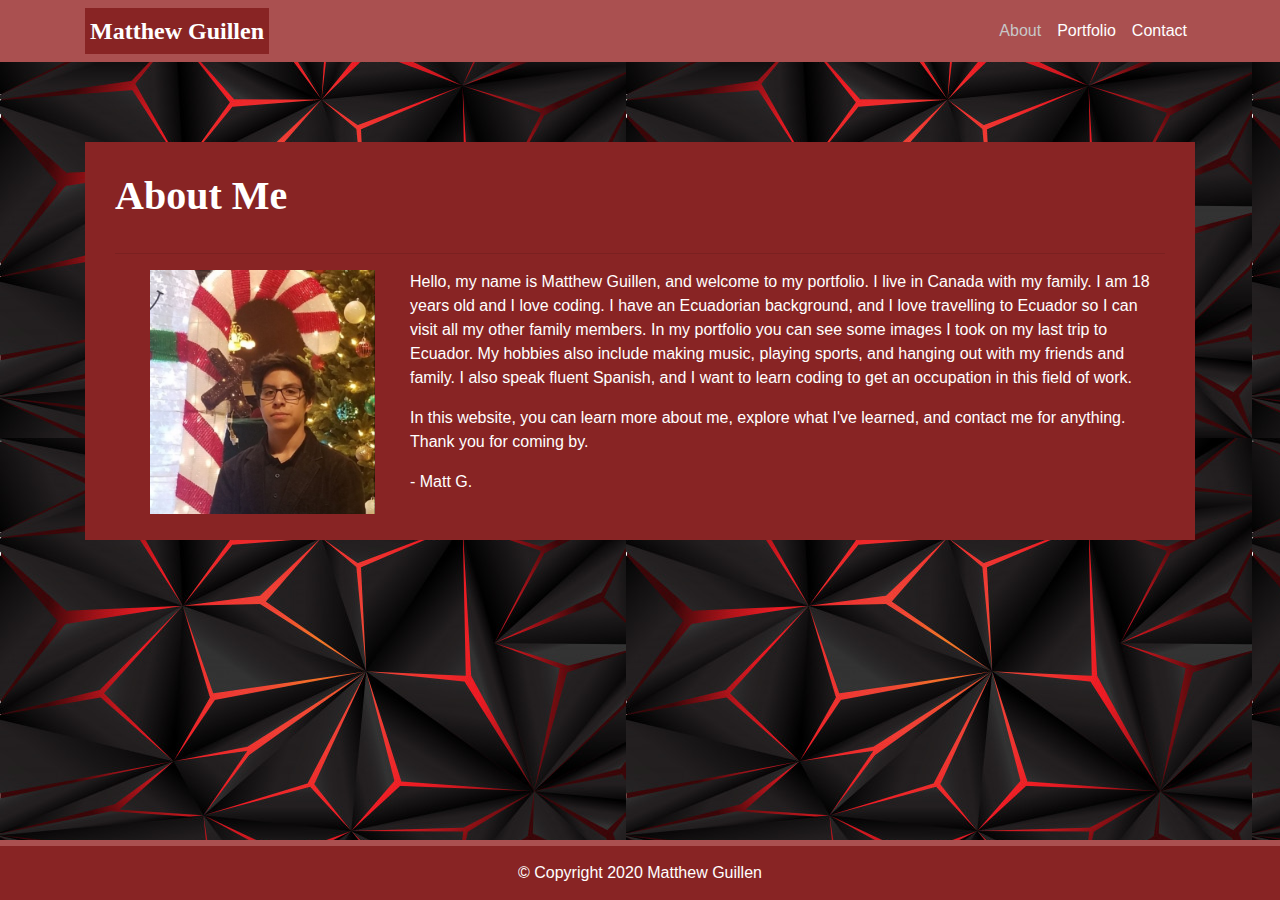
<file: main/index.html>
<!DOCTYPE html>
<html lang="en-us">

<head>

  <meta charset="UTF-8">
  <meta name="viewport" content="width=device-width, initial-scale=1.0">
  <meta http-equiv="X-UA-Compatible" content="ie=edge">

  <title>About Matthew Guillen</title>

  <!-- Boostrap Stylesheet -->
  <link rel="stylesheet" href="https://maxcdn.bootstrapcdn.com/bootstrap/4.0.0/css/bootstrap.min.css">

  <!-- Our own CSS stylesheet -->
  <link rel="stylesheet" href="assets/css/styles.css" media="screen">

</head>

<body>
  <nav class="navbar navbar-expand-lg navbar-light">
    <div class="container">
      <!-- Brand and toggle get grouped for better mobile display -->
      <a class="navbar-brand" href="index.html" id="logo"> Matthew Guillen </a>
      <button class="navbar-toggler" type="button" data-toggle="collapse" data-target="#navbarTogglerDemo01"
        aria-controls="navbarTogglerDemo01" aria-expanded="false" aria-label="Toggle navigation">
        <span class="navbar-toggler-icon"></span>
      </button>
      <!-- Collect the nav links, forms, and other content for toggling -->
      <div class="collapse navbar-collapse" id="navbarTogglerDemo01">
        <ul class="navbar-nav ml-auto mt-2 mt-lg-0">
          <li class="nav-item active">
            <a class="nav-link" href="index.html">About</a>
          </li>
          <li class="nav-item">
            <a class="nav-link" href="portfolio.html">Portfolio</a>
          </li>
          <li class="nav-item">
            <a class="nav-link" href="contact.html">Contact</a>
          </li>
        </ul>
      </div>
      <!-- /.navbar-collapse -->
    </div>
    <!-- /.container -->
  </nav>
  <!-- End of navbar -->

  <!-- Start of container -->
  <main class="container">
    <section class="row">
      <div class="col-sm-12 col-md-12 col-lg-12">
        <article class="block">
          <h1 class="about-me-header">About Me</h1>
          <hr />
          <img src="assets/imgs/20200626_151523.jpg" alt="matthew-guillen-image" id="about-image" />
          <p>Hello, my name is Matthew Guillen, and welcome to my portfolio. 
            I live in Canada with my family. I am 18 years old and I love coding. 
            I have an Ecuadorian background, and I love travelling to Ecuador so I can visit all my other family members. 
            In my portfolio you can see some images I took on my last trip to Ecuador. My hobbies also include making music, playing sports, 
            and hanging out with my friends and family. I also speak fluent Spanish, and I want to learn coding to get an occupation in this 
            field of work. 
          </p>
          <p>In this website, you can learn more about me, explore what I've learned, and contact me for anything. Thank you for coming by. 
            <br /> </p>
            <p>- Matt G. 
          </p>
        </article>
      </div>
    </section>
  </main>
  <!-- End of container -->

  <!-- Start of footer -->
  <footer class="footer">
    <div class="two-toned-footer-color"></div>
    <p class="text-muted-footer text-center">
      &copy; Copyright 2020 Matthew Guillen
    </p>
  </footer>
  <!-- End of footer -->

  <!-- jQuery CDN -->
  <script type="text/javascript" src="https://cdnjs.cloudflare.com/ajax/libs/jquery/3.2.1/jquery.min.js"></script>

  <!-- Bootstrap CDN -->
  <script src="https://maxcdn.bootstrapcdn.com/bootstrap/4.0.0/js/bootstrap.min.js"></script>

</body>

</html>
</file>
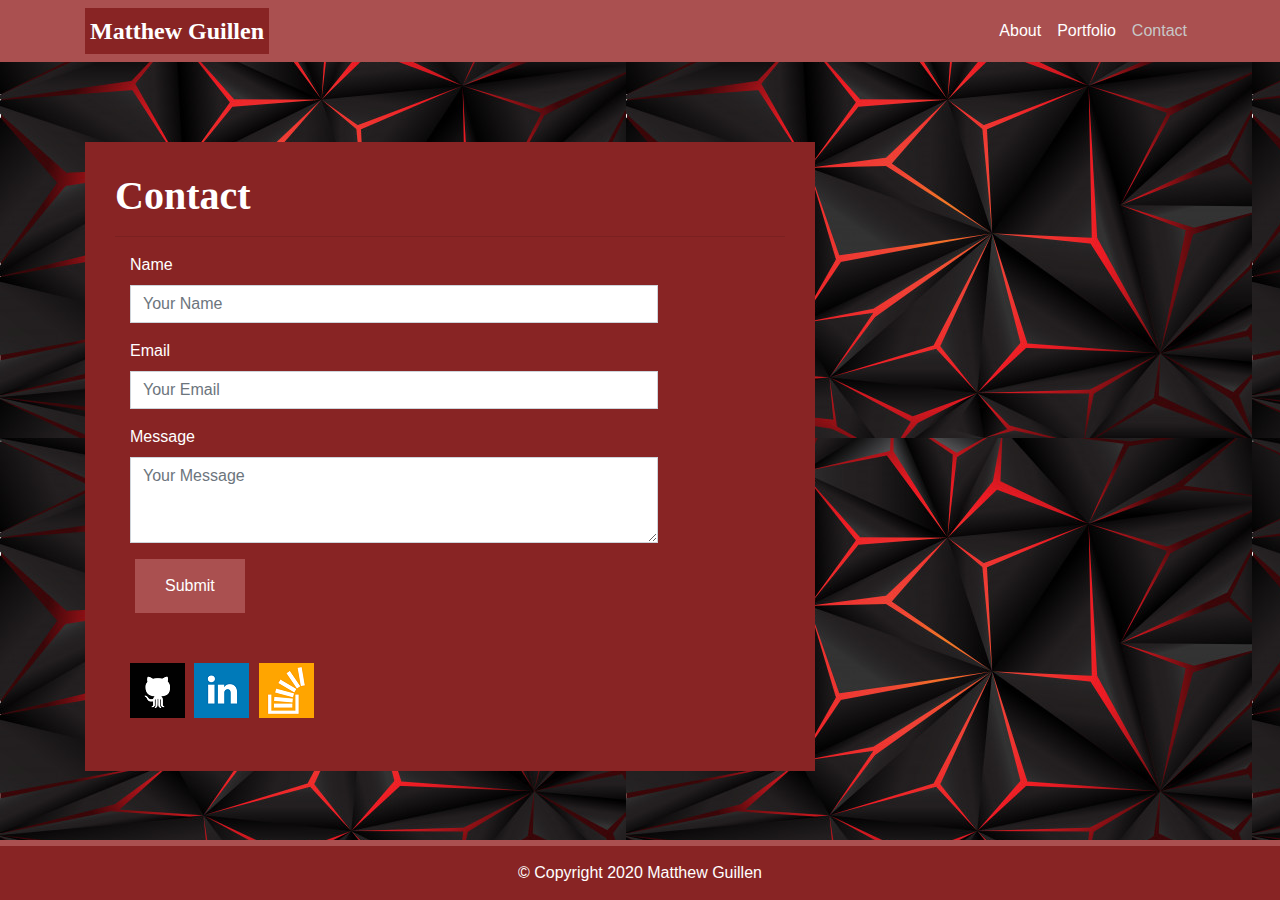
<file: main/contact.html>
<!DOCTYPE html>
<html lang="en-us">

<head>

  <meta charset="UTF-8">
  <meta name="viewport" content="width=device-width, initial-scale=1.0">
  <meta http-equiv="X-UA-Compatible" content="ie=edge">

  <title>Contact Matthew Guillen</title>
  <!-- Boostrap Stylesheet -->
  <link rel="stylesheet" href="https://maxcdn.bootstrapcdn.com/bootstrap/4.0.0/css/bootstrap.min.css">
  <!-- Our own CSS stylesheet -->
  <link rel="stylesheet" href="assets/css/styles.css" media="screen">
</head>

<body>
    <nav class="navbar navbar-expand-lg navbar-light">
        <div class="container">
          <!-- Brand and toggle get grouped for better mobile display -->
          <a class="navbar-brand" href="index.html" id="logo">Matthew Guillen</a>
          <button class="navbar-toggler" type="button" data-toggle="collapse" data-target="#navbarTogglerDemo01"
            aria-controls="navbarTogglerDemo01" aria-expanded="false" aria-label="Toggle navigation">
            <span class="navbar-toggler-icon"></span>
          </button>
          <!-- Collect the nav links, forms, and other content for toggling -->
          <div class="collapse navbar-collapse" id="navbarTogglerDemo01">
            <ul class="navbar-nav ml-auto mt-2 mt-lg-0">
              <li class="nav-item">
                <a class="nav-link" href="index.html">About</a>
              </li>
              <li class="nav-item">
                <a class="nav-link" href="portfolio.html">Portfolio</a>
              </li>
              <li class="nav-item">
                <a class="nav-link active" href="contact.html">Contact</a>
              </li>
            </ul>
          </div>
          <!-- /.navbar-collapse -->
        </div>
        <!-- /.container -->
      </nav>
      <!-- End of navbar -->

  <!-- Start of container -->
  <main class="container">
    <section class="row">
      <div class="col-md-8">
        <form class="block form-horizontal">
          <h1 class="block-header">Contact</h1>
          <hr />
          <div class="form-group">
            <label for="name" class="col-sm-2 control-label">Name</label>
            <div class="col-sm-10">
              <input type="text" class="form-control" id="name" placeholder="Your Name">
            </div>
          </div>
          <div class="form-group">
            <label for="email" class="col-sm-2 control-label">Email</label>
            <div class="col-sm-10">
              <input type="email" class="form-control" id="email" placeholder="Your Email">
            </div>
          </div>
          <div class="form-group">
            <label class="col-sm-2 control-label" for="msg">Message</label>
            <div class="col-sm-10">
              <textarea id="msg" class="form-control" rows="3" placeholder="Your Message"></textarea>
            </div>
          </div>
          <button class="submit-btn">Submit</button>
            <figure class="col-sm-12 col-md-12 col-lg-12" >
              <a id="btn-github" title="GitHub" href="https://github.com/GuilleMGN" ></a>
              <a id="btn-linkedin" title="LinkedIn" href="https://www.linkedin.com/in/matthew-guillen-6366b41ba/" ></a>
              <a id="btn-stack" title="StackOverflow" href="https://stackoverflow.com/users/14578633/matthew-guillen" ></a>
            </figure>
        </form>
      </div>
    </section>
  </main>
  <!-- End of container -->

  <!-- Start of footer -->
  <footer class="footer">
    <div class="two-toned-footer-color"></div>
    <p class="text-muted-footer text-center">
      &copy; Copyright 2020 Matthew Guillen
    </p>
  </footer>
  <!-- End of footer -->

  <!-- jQuery CDN -->
  <script type="text/javascript" src="https://cdnjs.cloudflare.com/ajax/libs/jquery/3.2.1/jquery.min.js"></script>
  <!-- Bootstrap CDN -->
  <script src="https://maxcdn.bootstrapcdn.com/bootstrap/4.0.0/js/bootstrap.min.js"></script>
</body>
</html>
</file>
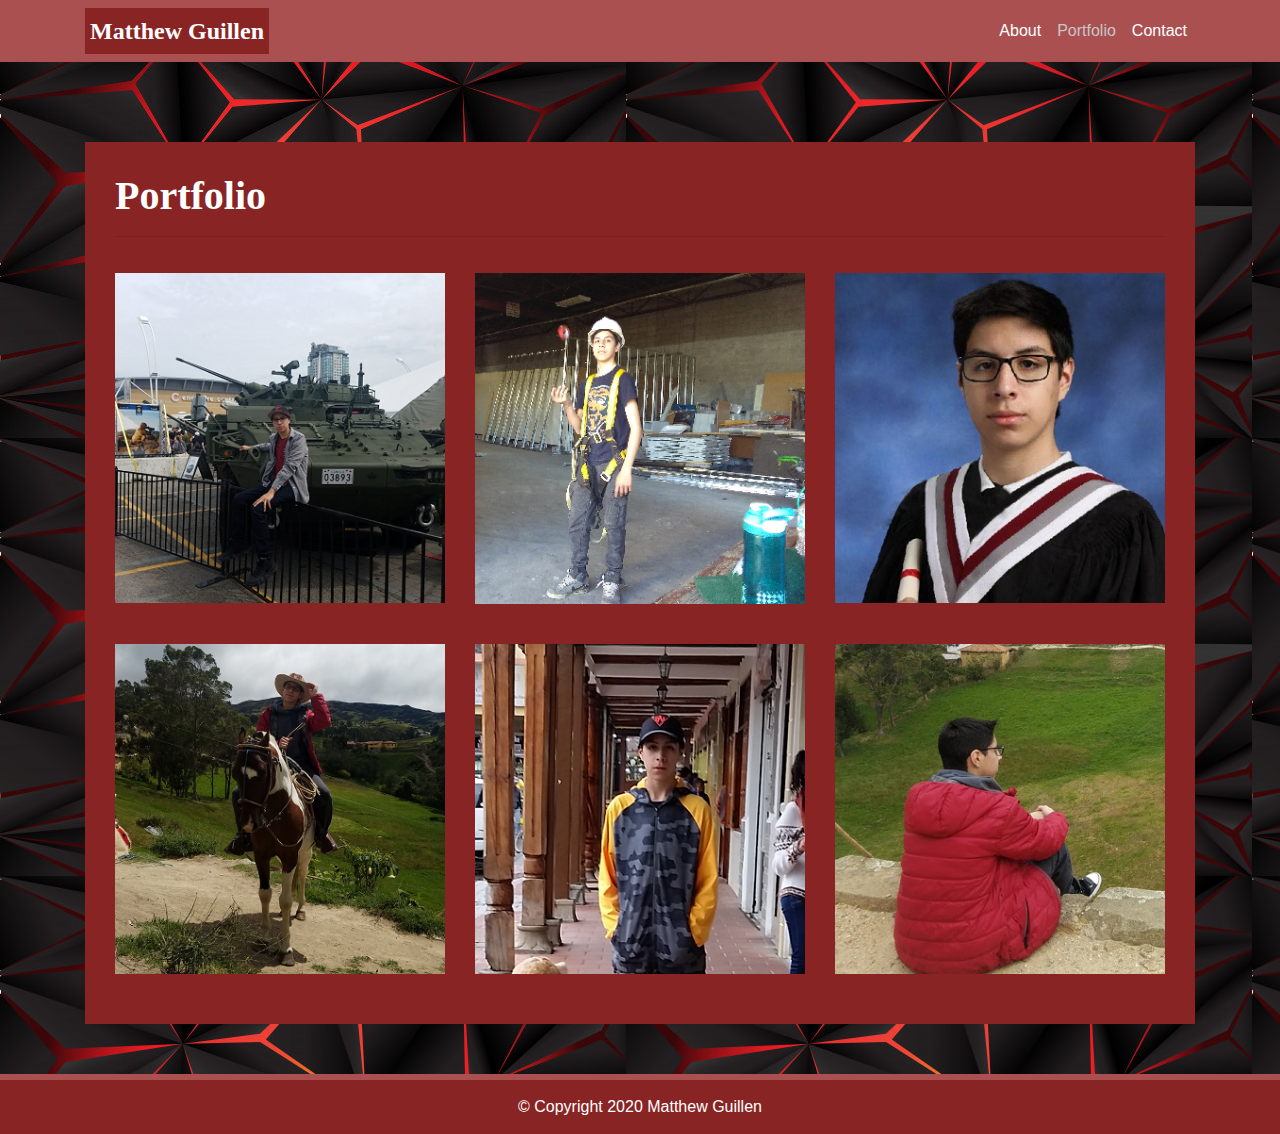
<file: main/portfolio.html>
<!DOCTYPE html>
<html lang="en-us">

<head>

  <meta charset="UTF-8">
  <meta name="viewport" content="width=device-width, initial-scale=1.0">
  <meta http-equiv="X-UA-Compatible" content="ie=edge">

  <title>Matthew Guillen Portfolio</title>

  <!-- Boostrap Stylesheet -->
  <link rel="stylesheet" href="https://maxcdn.bootstrapcdn.com/bootstrap/4.0.0/css/bootstrap.min.css">
  <!-- Our own CSS stylesheet -->
  <link rel="stylesheet" href="assets/css/styles.css" media="screen">

</head>

<body>
    <nav class="navbar navbar-expand-lg navbar-light">
        <div class="container">
          <!-- Brand and toggle get grouped for better mobile display -->
          <a class="navbar-brand" href="index.html" id="logo"> Matthew Guillen </a>
          <button class="navbar-toggler" type="button" data-toggle="collapse" data-target="#navbarTogglerDemo01"
            aria-controls="navbarTogglerDemo01" aria-expanded="false" aria-label="Toggle navigation">
            <span class="navbar-toggler-icon"></span>
          </button>
          <!-- Collect the nav links, forms, and other content for toggling -->
          <div class="collapse navbar-collapse" id="navbarTogglerDemo01">
            <ul class="navbar-nav ml-auto mt-2 mt-lg-0">
              <li class="nav-item">
                <a class="nav-link" href="index.html">About</a>
              </li>
              <li class="nav-item active">
                <a class="nav-link" href="portfolio.html">Portfolio</a>
              </li>
              <li class="nav-item">
                <a class="nav-link" href="contact.html">Contact</a>
              </li>
            </ul>
          </div>
          <!-- /.navbar-collapse -->
        </div>
        <!-- /.container -->
      </nav>
      <!-- End of navbar -->

  <!-- Start of container -->
  <div class="container">
    <main class="row">
      <div class="col-md-12 col-lg-12">
        <article class="block">
          <h1 class="block-header">Portfolio</h1>
          <hr/>
          <div class="row">
            <div class="col-sm-4 col-md-6 col-lg-4">
              <img class="img-fluid port-image" src="assets/imgs/tank.png" alt="tank-image">
            </div>
            <div class="col-sm-4 col-md-6 col-lg-4">
              <img class="img-fluid port-image" src="assets/imgs/construction.png" alt="construction-image">
            </div>
            <div class="col-sm-4 col-md-6 col-lg-4">
              <img class="img-fluid port-image" src="assets/imgs/grad.png" alt="grad-image">
            </div>
            <div class="col-sm-4 col-md-6 col-lg-4">
              <img class="img-fluid port-image" src="assets/imgs/horse.png" alt="horse-image">
            </div>
            <div class="col-sm-4 col-md-6 col-lg-4">
              <img class="img-fluid port-image" src="assets/imgs/street.png" alt="street-image">
            </div>
            <div class="col-sm-4 col-md-6 col-lg-4">
              <img class="img-fluid port-image" src="assets/imgs/field.png" alt="field-image">
            </div>
          </div>
        </article>
      </div>
    </main>
  </div>
  <!-- End of container -->

  <!-- Start of footer -->
  <footer class="footer">
    <div class="two-toned-footer-color"></div>
    <p class="text-muted-footer text-center">
      &copy; Copyright 2020 Matthew Guillen
    </p>
  </footer>
  <!-- End of footer -->

  <!-- jQuery CDN -->
  <script type="text/javascript" src="https://cdnjs.cloudflare.com/ajax/libs/jquery/3.2.1/jquery.min.js"></script>

  <!-- Bootstrap CDN -->
  <script src="https://maxcdn.bootstrapcdn.com/bootstrap/4.0.0/js/bootstrap.min.js"></script>
</body>
</html>
</file>
<file: main/assets/css/styles.css>
/* --- STYLES FOR ALL PAGES --- */
body {
  /* Typography */
  font-family: Arial, "Helvetica Neue", Helvetica, sans-serif;

  /* Visual */
  background-image: url("../imgs/polygon2.jpg");
}
html {
  /* Positioning */
  position: relative;
  /* Box-model */
  min-height: 100%;
}
/* add space for fixed nav */
main {
  margin: 80px 0;
}
/* create styles for use for all white main boxes */
.block {
  background-color: #882424;
  color: white;
  padding: 30px;
  margin-bottom: 30px;
}
.block-header {
  /* Typography */
  color: #ffffff;
  font-family: Georgia, Times, "Times New Roman", serif;
  font-weight: bold;
}

/* NAV START */
#logo {
  font-family: Georgia, Times, "Times New Roman", serif;
  /* Typography */
  font-size: 24px;
  font-weight: bold;
  color: white;
  /* Visual */
  background: #882424;
}
/* override bootstrap hover color and border */
.navbar-default .navbar-nav > li > a:hover {
  color: #ffffff;
}
.navbar-light .navbar-nav .nav-link {
  color: white;
}
.navbar-light .navbar-nav .active>.nav-link, .navbar-light .navbar-nav .nav-link.active, .navbar-light .navbar-nav .nav-link.show, .navbar-light .navbar-nav .show>.nav-link {
  color: rgb(199, 199, 199);
}
.navbar {
  color: #ffffff;
  background: #aa5050;
  border: 10px;
}
.navbar-brand {
  padding-left: 5px;
  padding-right: 5px;
}
/* END NAV */
/* --- END STYLES FOR ALL PAGES --- */

/* --- PAGE-SPECIFIC STYLES --- */
/* ABOUT-ME PAGE */
.about-me-header {
  /* Positioning */
  margin-bottom: 33px;
  font-family: Georgia, Times, "Times New Roman", serif;
  /* Typography */
  font-size: 40px;
  font-weight: bold;
  color: #ffffff;
}
#about-image {
  /* Positioning */
  float: left;
  /* Box-model */
  width: 225px;
  margin: 0 20px 10px 0;
}
@media (min-width: 425px) {
  #about-image {
    margin-right: 35px;
    margin-left: 35px;
  }
}
/* END ABOUT-ME PAGE */


/* PORTFOLIO PAGE */
.port-image {
  margin: 20px auto;  
}
/* END PORTFOLIO PAGE */


/* CONTACT FORM PAGE  */
.form-control {
  /* give input boxes right angles */
  border-radius: 0;
  /* keep from horizontally resizing text area */
  min-width: 100%;
  max-width: 100%;
}
.submit-btn {
  /* Box-model */
  padding: 15px 30px;
  font-size: 16px;
  font-weight: lighter;
  cursor: pointer;
  /* Typography */
  color: #fff;  
  /* Visual */
  background-color: #aa5050;
  border: 0;
  margin-left: 20px;
}
.submit-btn:hover {
  opacity: .7;
}
#btn-github {
  background-image: url("../imgs/github.png");
  width: 55px;
  height: 55px;
  margin-right: 5px;
  margin-top: 50px;
  display: inline-block;
}
#btn-linkedin {
  background-image: url("../imgs/linkedin.png");
  width: 55px;
  height: 55px;
  margin-right: 5px;
  margin-top: 50px;
  display: inline-block;
}
#btn-stack {
  background-image: url("../imgs/stackover2.png");
  width: 55px;
  height: 55px;
  margin-right: 5px;
  margin-top: 10px;
  display: inline-block;
}
/* END CONTACT FORM PAGE */


/* BEGIN FOOTER */
.footer {
  /* Positioning */
  position: absolute;
  bottom: 0;
  /* Box-model */
  width: 100%;
  height: 60px;
  /* Visual */
  background-color: #882424;
}
.text-muted-footer {
  /* Box-model */
  margin-top: 15px;
  /* Typography */
  color: #ffffff;
}
.two-toned-footer-color {
  /* Box-model */
  height: 6px;
  padding-top: 3px;
  /* Visual */
  background-color: #aa5050;
}
/* END FOOTER */
</file>
